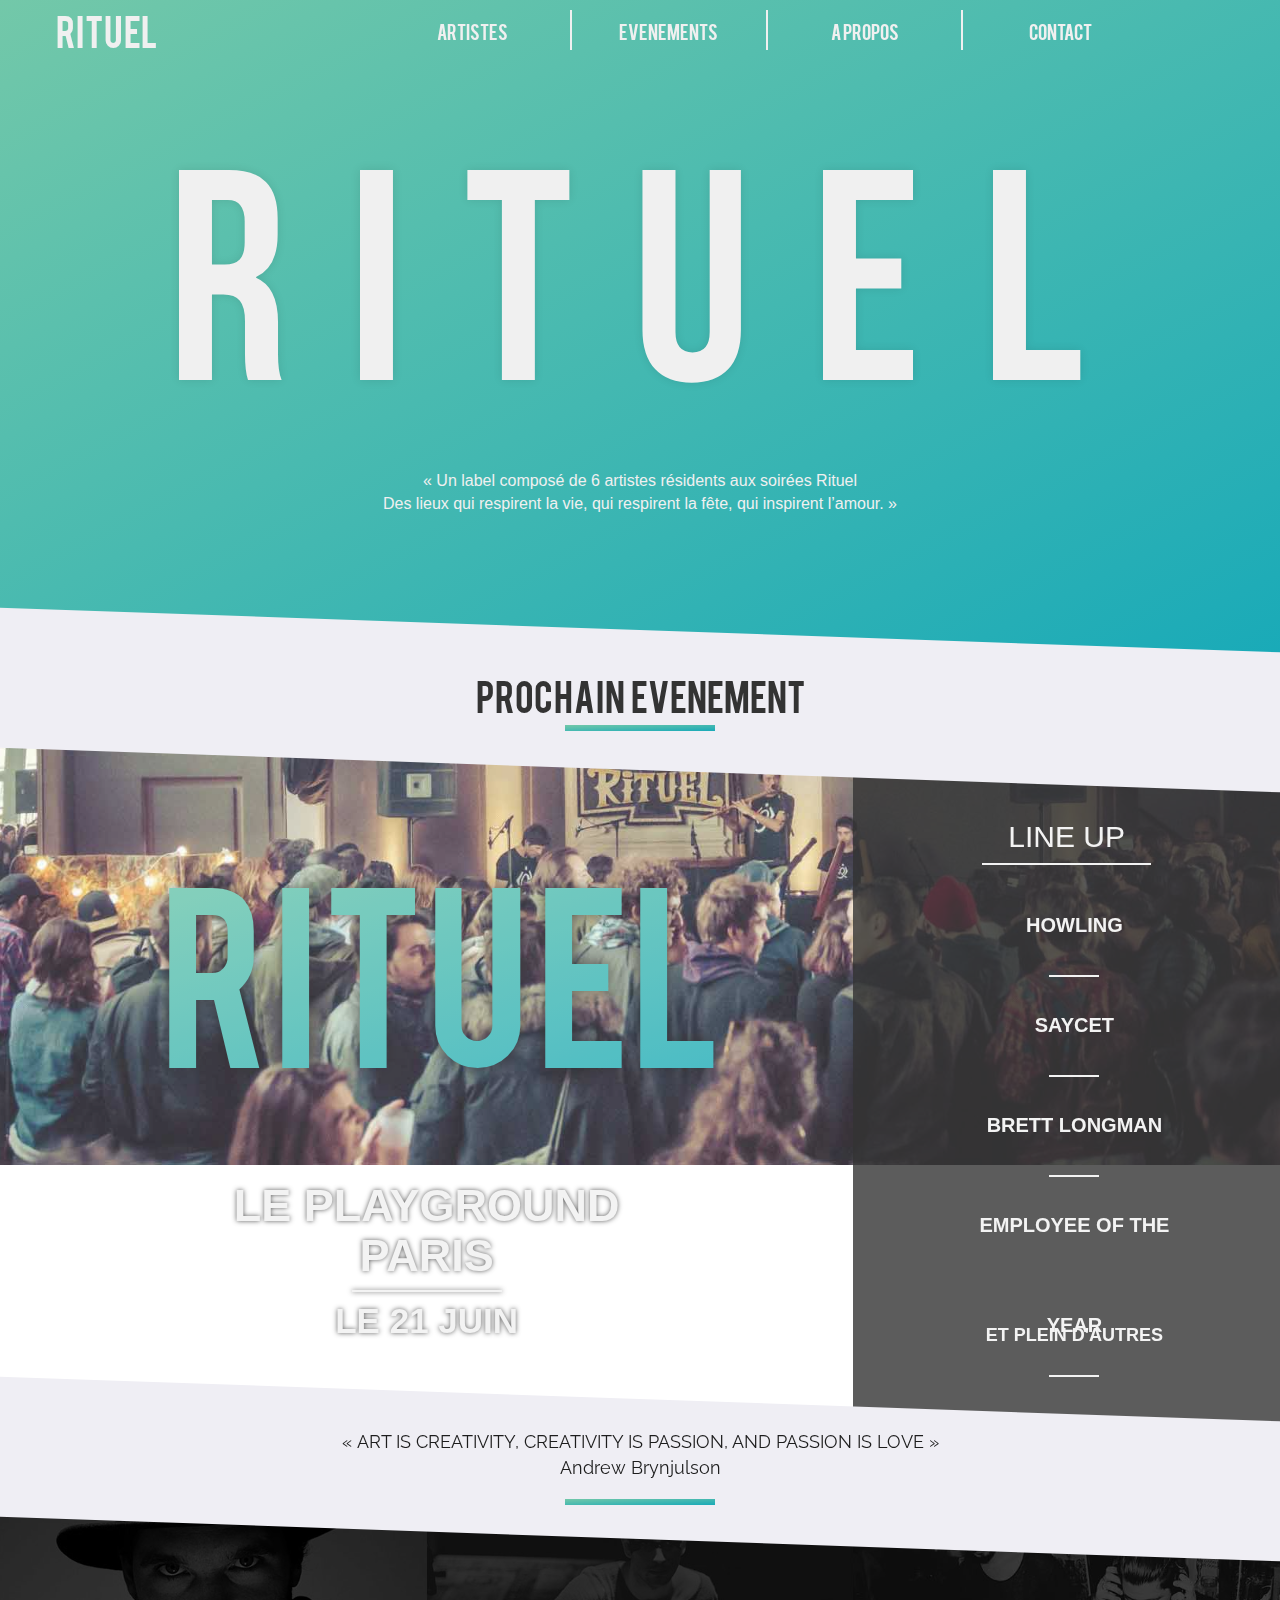
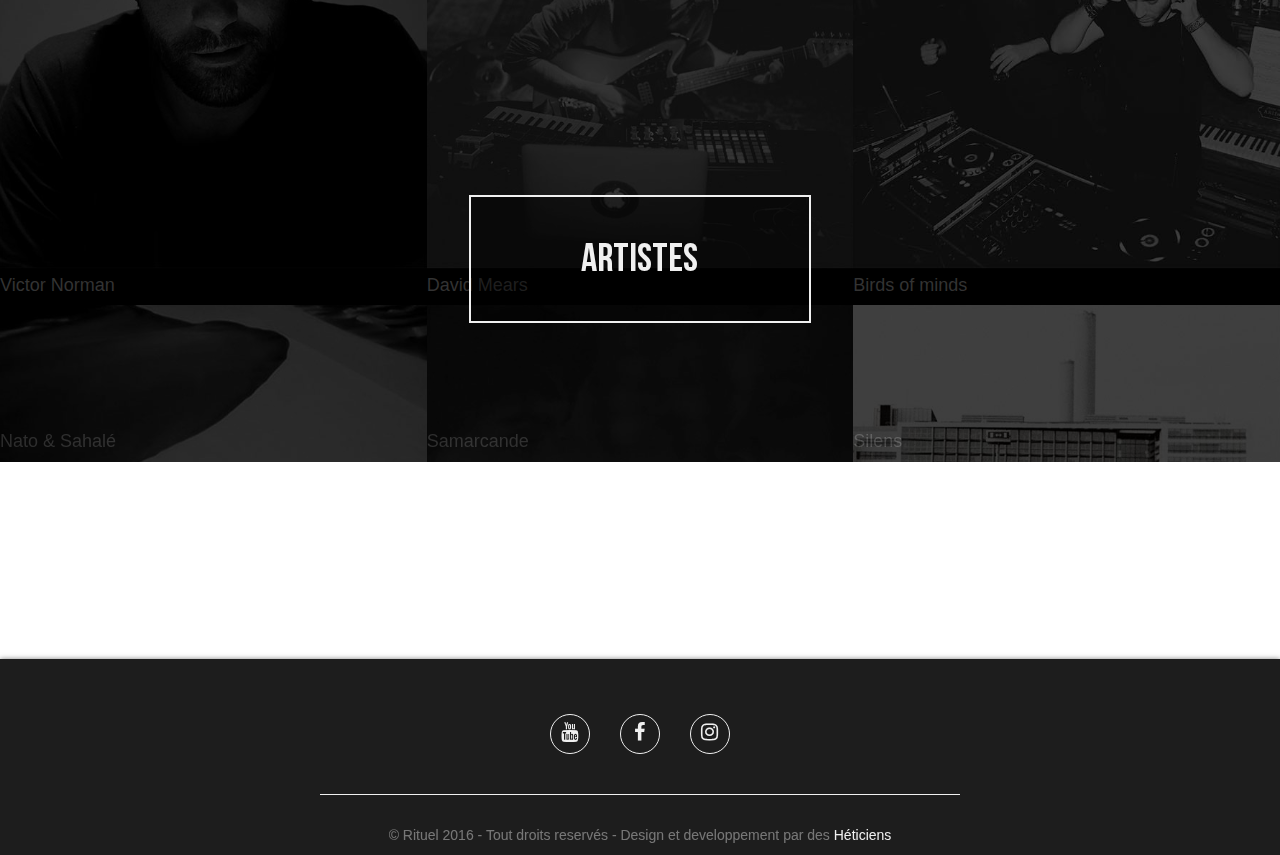
<file: index.html>
<!DOCTYPE html>
<html lang="fr">

  <head>
    <meta charset="utf-8">
    <meta http-equiv="X-UA-Compatible" content="IE=edge">
    <meta name="viewport" content="width=device-width, initial-scale=1">
    <title>Rituel | Home</title>
    <meta name="description" content="site du label Rituel" />
    <meta name="keywords" content="label,musique,zazie,rituel,evenement,paris,soiree,beyondthedoors" />
    <meta name="author" content="HETIC" />
    <link href='https://fonts.googleapis.com/css?family=Raleway' rel='stylesheet' type='text/css'>
    <link rel="icon" type="image/png" href="favicon-96x96.png" />
    <link rel="stylesheet" href="styles/bootstrap.min.css">
    <link rel="stylesheet" href="styles/hamburgler.css">
    <link rel="stylesheet" href="https://maxcdn.bootstrapcdn.com/font-awesome/4.6.0/css/font-awesome.min.css">
    <link rel="stylesheet" href="styles/style.css" />
  </head>
  <body>
    <div class="loadAnimation"></div>
    <div class="container-fluid">
      <div class="row topBar">
        <header id="header">
          <div class=" col-xs-11 col-xs-push-1 col-sm-push-0 col-sm-2 col-md-2">
            <a href="index.html" title="vers l'accueil"><h1>Rituel</h1></a>
          </div>
          <div class="hidden-xs col-sm-10 col-md-8 col-md-push-1">
            <nav id="menu">
              <ul>
                <li><a href="artistes.html" title="page artistes"><div class="underline"></div>artistes</a></li><!--
--><li><a href="evenements.html" title="page evenements"><div class="underline"></div>evenements</a></li><!--
--><li><a href="about.html" title="page a propos"><div class="underline"></div>a propos</a></li><!--
--><li><a href="contact.php" title="page contact"><div class="underline"></div>contact</a></li>
              </ul>
            </nav>
          </div>
          <div class="visible-xs">
            <a href="javascript:void(0)" class="icon">
              <div class="hamburger">
                <div class="menui top-menu"></div>
                <div class="menui mid-menu"></div>
                <div class="menui bottom-menu"></div>
              </div>
            </a>
          </div>
        </header>
        <header id="headerMobile">
          <div class="col-sm-12 visible-xs visible-sm">
            <nav id="menu">
              <ul>
                <li><a href="artistes.html" title="page artistes">artistes</a></li>
                <!--
-->
                <li><a href="evenements.html" title="page evenements">evenements</a></li>
                <!--
-->
                <li><a href="about.html" title="page a propose">a propos</a></li>
                <!--
-->
                <li><a href="contact.php" title="page contact">contact</a></li>
              </ul>
            </nav>
          </div>
        </header>
      </div>
      <div class="row">
        <section id="entete">
          <div class=" col-sm-12 col-md-10 col-md-push-1">
            <h2>rituel</h2>
          </div>
          <div class=" col-sm-12 col-md-6 col-md-push-3">
            <p>
              « Un label composé de 6 artistes résidents aux soirées Rituel
              <br/> Des lieux qui respirent la vie, qui respirent la fête, qui inspirent l’amour. »
            </p>
          </div>
        </section>
      </div>
      <div class="row">
        <section id="nextEvent" data-parallax="scroll" data-image-src="images/nextEvent.jpg" data-natural-width="2048" data-natural-height="1079" data-speed="0.5" data-ios-fix="true" data-android-fix="true">
          <div class="nextEventBackground"></div>
          <div class="col-md-12 title transition">
            <h1>prochain&nbsp; evenement</h2>
            <div class="barre"></div>
          </div>
          <div class="col-sm-12 col-md-8 describe">
            <div class="col-sm-12 col-md-10 col-md-push-1">
              <h3>rituel</h3>
              <h3>rituel</h3>
            </div>
            <div class="col-sm-12 col-md-8 col-md-push-2">
              <h4 class="NextEventLieu">Au Pavillon des étangs</h4>
              <div class="barre"></div>
              <h5 class="NextEventDate">Le 19 Juin</h5>
            </div>
          </div>
          <div class="col-md-4 lineUp">
            <div class="col-md-6 col-md-push-3">
              <h3>line up</h3>
            </div>
            <div class="col-md-8 col-md-push-2">
              <ul>
                <li class="artiste_1">howling</li>
                <li class="artiste_2">saycet</li>
                <li class="artiste_3">brettlongmann</li>
                <li class="artiste_4">employee of the year</li>
              </ul>
              <p>et plein d'autres</p>
            </div>
          </div>
        </section>
      </div>
      <div class="row">
        <section id="artisteHome">
          <div class="col-md-12 transition title">
            <p>
              « ART IS CREATIVITY, CREATIVITY IS PASSION, AND PASSION IS LOVE »
              <br/> Andrew Brynjulson
            </p>
            <div class="barre"></div>
          </div>
          <div class="col-md-4 col-md-offset-4">
            <a href="artistes.html" alt="Vers la page artiste" id="artisteButton"><h3>artistes</h3></a>
          </div>
          <div class="col-md-12 .col-sm-12 artistesImg">
            <div class="col-md-4">
              <img src="images/artistes/victornorman.jpg" alt=" photo de Victor Norman"/>
              <h4>Victor Norman</h4>
            </div>
            <div class="col-md-4">
              <img src="images/artistes/davidmears.jpg" alt=" photo de David Mears"/>
              <h4>David Mears</h4>
            </div>
            <div class="col-md-4">
              <img src="images/artistes/minds.jpg" alt=" photo de Birds of minds"/>
              <h4>Birds of minds</h4>
            </div>
            <div class="col-md-4 secondeRow">
              <img src="images/artistes/salahe.jpg" alt=" photo de Nato & Sahalé"/>
              <h4>Nato & Sahalé</h4>
            </div>
            <div class="col-md-4 secondeRow">
              <img src="images/artistes/samarcande.jpg" alt=" photo de Samarcande"/>
              <h4>Samarcande</h4>
            </div>
            <div class="col-md-4 secondeRow">
              <img src="images/artistes/silens.jpg" alt=" photo de Silens"/>
              <h4>Silens</h4>
            </div>
          </div>
          <!--<div class="col-md-12 artisteBackground backgroundActive"></div>-->
        </section>
      </div>
      <div class="row">
        <footer id="footer">
          <div class="col-md-4 col-md-offset-4">
            <ul>
              <li><a href="https://www.youtube.com/watch?v=n0GGP_lV1jE" target="_blank" title="lien youtube"><i class="fa fa-youtube"></i></a></li><!--
--><li><a href="https://www.facebook.com/btd.paris/" target="_blank" title="lien facebook"><i class="fa fa-facebook"></i></a></li><!--
--><li><a href="https://www.instagram.com/explore/locations/1023309178/" target="_blank" title="lien instagram"><i class="fa fa-instagram"></i></a></li>
            </ul>
          </div>
          <div class="col-md-6 col-md-offset-3 condition-general">
            <p>© Rituel 2016 - Tout droits reservés - Design et developpement par des <a href="http://www.hetic.net" title="Lien Hetic" target="_blank"> Héticiens</a></p>
          </div>
        </footer>
      </div>
    </div>
    <!-- SCRIPTS -->
    <script src="scripts/jquery-1.12.1.min.js"></script>
    <script src="scripts/parallax.min.js"></script>
    <script src="scripts/bootstrap.min.js"></script>
    <script src="data/data.json"></script>
    <script src="scripts/main.js"></script>
  </body>

</html>
</file>
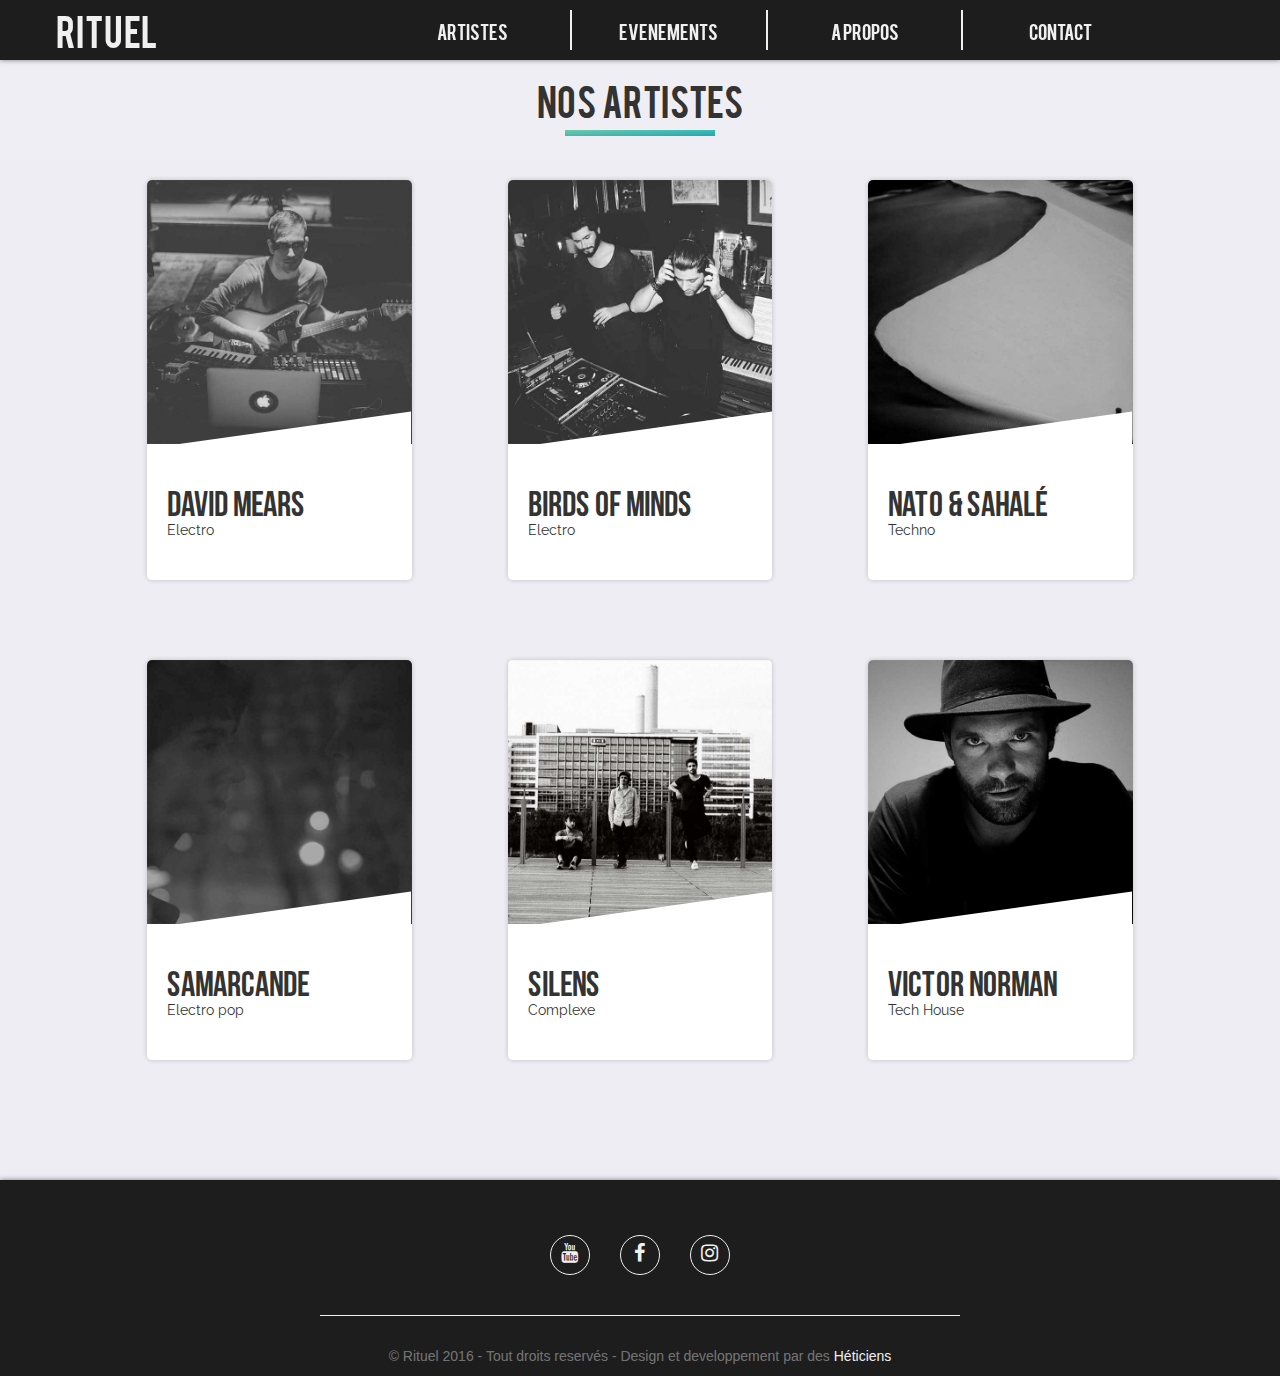
<file: artistes.html>
<!DOCTYPE html>
<html lang="fr">

  <head>
    <meta charset="utf-8">
    <meta http-equiv="X-UA-Compatible" content="IE=edge">
    <meta name="viewport" content="width=device-width, initial-scale=1">
    <title>Rituel | Artistes</title>
    <meta name="description" content="site du label Rituel" />
    <meta name="keywords" content="label,musique,zazie,rituel,evenement,paris,soiree,beyondthedoors" />
    <meta name="author" content="HETIC" />
    <link href='https://fonts.googleapis.com/css?family=Raleway' rel='stylesheet' type='text/css'>
    <link href="styles/jquery-ui.css" rel='stylesheet'>
    <link rel="stylesheet" href="styles/bootstrap.min.css">
    <link rel="stylesheet" href="styles/hamburgler.css">
    <link rel="stylesheet" href="https://maxcdn.bootstrapcdn.com/font-awesome/4.6.0/css/font-awesome.min.css">
    <link rel="icon" type="image/png" href="favicon.png" />
    <link rel="stylesheet" href="styles/style.css" />
    <script src="scripts/jquery-1.12.1.min.js"></script>
  </head>
  <body id="bodyArtistes">
    <div class="loadAnimation"></div>
    <div class="container-fluid">
      <div class="row topBar">
        <header id="header">
          <div class=" col-xs-11 col-xs-push-1 col-sm-push-0 col-xs-12 col-sm-2 col-md-2">
            <a href="index.html"><h1>Rituel</h1></a>
          </div>
          <div class="hidden-xs col-sm-10 col-md-8 col-md-push-1">
            <nav id="menu">
              <ul>
                <li><a href="artistes.html" title="page artistes"><div class="underline"></div>artistes</a></li><!--
--><li><a href="evenements.html" title="page evenements"><div class="underline"></div>evenements</a></li><!--
--><li><a href="about.html" title="page a propose"><div class="underline"></div>a propos</a></li><!--
--><li><a href="contact.php" title="page contact"><div class="underline"></div>contact</a></li>
              </ul>
            </nav>
          </div>
          <div class="visible-xs">
            <a href="javascript:void(0)" class="icon">
              <div class="hamburger">
                <div class="menui top-menu"></div>
                <div class="menui mid-menu"></div>
                <div class="menui bottom-menu"></div>
              </div>
            </a>
          </div>
        </header>
        <header id="headerMobile">
          <div class="col-sm-12 visible-xs visible-sm">
            <nav id="menu">
              <ul>
                <li><a href="artistes.html" title="page artistes">artistes</a></li>
                <!--
-->
                <li><a href="evenements.html" title="page evenements">evenements</a></li>
                <!--
-->
                <li><a href="about.html" title="page a propose">a propos</a></li>
                <!--
-->
                <li><a href="contact.php" title="page contact">contact</a></li>
              </ul>
            </nav>
          </div>
        </header>
      </div>
      <div class="row">
        <section id="artistes">
          <div class="col-md-12 title">
            <h1>Nos &nbsp;artistes</h1>
            <div class="barre"></div>
          </div>
          <div class="col-sm-6 col-md-4 no-gutter">
            <div class="col-md-8 col-md-offset-4 artisteContainer col1" data-target="1" data-scroll="#More1" data-iframe="262657156">
              <div class="artistesImgContainer">
                <img src="images/artistes/davidmears.jpg" alt=" photo de David Mears"/>
              </div>
              <div class="artistesTransition"></div>
              <div class="artisteDescribe">
                <h3>David Mears</h3>
                <p>Electro</p>
                <p class="pDescribe">
                  David Mears, est un jeune artiste de 24 ans, qui convoque spiritualité et évasion par le biais d’une musique électronique deep et minimale. Notamment en ayant une attraction irrésistible des rythmes de musique africaines et d’Amérique latine. 
                </p>
                <a href="https://www.facebook.com/davidmearsofficial/?fref=ts" class="lienFacebook"></a>
                <a href="https://soundcloud.com/david_mears" class="lienSoundcloud"></a>
              </div>
            </div>
          </div>
          <div class="col-sm-6 col-md-4 no-gutter">
            <div class="col-md-8 col-md-offset-2 artisteContainer col2" data-target="2" data-scroll="#More1" data-iframe="265050627">
              <div class="artistesImgContainer">
                <img src="images/artistes/minds.jpg" alt=" photo de Birds of minds"/>
              </div>
              <div class="artistesTransition"></div>
              <div class="artisteDescribe">
                <h3>Birds of minds</h3>
                <p>Electro</p>
                <p class="pDescribe">
                  Birds of Mind est une collaboration entre deux parisiens Alex Hein & Adrian Carreno, tout deux passionnés de musique. Ensemble, la musique électronique qu’ils composent est alimenté par l'exploration de sons organiques et des chants anciens.
                </p>
                <a href="https://www.facebook.com/Birds-of-Mind-948101041904414/?fref=ts" class="lienFacebook"></a>
                <a href="https://soundcloud.com/birds-of-mind" class="lienSoundcloud"></a>
              </div>
            </div>
          </div>
          <div class="col-sm-6 col-md-4 no-gutter">
            <div class="col-md-8 artisteContainer col3" data-target="3" data-scroll="#More1" data-iframe="267176599">
              <div class="artistesImgContainer">
                <img src="images/artistes/salahe.jpg" alt=" photo de Nato & Sahalé"/>
              </div>
              <div class="artistesTransition"></div>
              <div class="artisteDescribe">
                <h3>Nato & Sahalé</h3>
                <p>Techno</p>
                <p class="pDescribe">
                  Nato & Sahale nous transportent dans leur univers musicale grâce l’utilisation des voix ethniques, percussions et de merveilleuse mélodies. Inspiré par leurs voyages, fermez les yeux et laissez-vous guider par les rythmes tribaux qui vous feront voyager à travers le monde. 
                </p>
                <a href="#" class="lienFacebook"></a>
                <a href="https://soundcloud.com/na-t0" class="lienSoundcloud"></a>
              </div>
            </div>
          </div>
          <div class="col-md-12 artisteMore More1" id="More1">
            <div class="row">
              <div class="col-md-4">
                <div class="col-md-8 col-md-offset-4">
                  <i class="fa fa-caret-down" aria-hidden="true"></i>
                </div>
              </div>
            </div>
            <div class="row">
              <div class="col-md-3 col-md-offset-2">
                <img class="moreImg" src="images/artistes/minds.jpg" alt="artiste image"/>
              </div>
              <div class="artisteClose">+</div>
              <div class="col-md-5">
                <h2 class="col-md-6 moreName">Birds of minds</h2>
                <div class="col-md-6 moreLink">
                  <a href="#" title="Booking">Booking</a>
                  <a href="#" title="Booking" class="lienF" target="_blank">
                    <i class="fa fa-facebook"></i>
                  </a>
                  <a href="#" title="Booking" class="lienS" target="_blank">
                    <i class="fa fa-soundcloud"></i>
                  </a>
                </div>
                <p class="col-md-12" >
                  Techno
                </p>
                <p class="moreDescribe">
                </p>
                <div class="col-md-12">
                  <iframe id="soundcloud_widget"
                          src="http://w.soundcloud.com/player/?url=https://w.soundcloud.com/tracks/228230401&show_artwork=false&liking=false&sharing=false&auto_play=false&color=1d1d1d"
                          width="100%"
                          height="110"
                          frameborder="no">
                  </iframe>
                </div>
              </div>
            </div>
          </div>
          <div class="col-sm-6 col-md-4 no-gutter marginTop">
            <div class="col-md-8 col-md-offset-4 artisteContainer col4" data-target="4" data-scroll="#More2" data-iframe="266508935">
              <div class="artistesImgContainer">
                <img src="images/artistes/samarcande.jpg" alt=" photo de Samarcande"/>
              </div>
              <div class="artistesTransition"></div>
              <div class="artisteDescribe">
                <h3>Samarcande</h3>
                <p>Electro pop</p>
                <p class="pDescribe">
                  Samarcande est un groupe d’Electro-pop, formait en 2015 à Paris par Adam Bessa et Claire Fontecave. Passionné, Samarcande entrelace musique et visuel. Il en résulte une musique parlant d’amour et de la vie à travers les histoires des personnages.
                </p>
                <a href="https://www.facebook.com/samarcandeofficial/?fref=ts" class="lienFacebook"></a>
                <a href="https://soundcloud.com/samarcandeofficial" class="lienSoundcloud"></a>
              </div>
            </div>
          </div>
          <div class="col-sm-6 col-md-4 no-gutter marginTop">
            <div class="col-md-8 col-md-offset-2 artisteContainer col5" data-target="5" data-scroll="#More2" data-iframe="260834586">
              <div class="artistesImgContainer">
                <img src="images/artistes/silens.jpg" alt=" photo de Silens"/>
              </div>
              <div class="artistesTransition"></div>
              <div class="artisteDescribe">
                <h3>Silens</h3>
                <p>Complexe</p>
                <p class="pDescribe">
                  Silens est un groupe de musique électronique et organique composé de Sarkis, Max'Him, Laise. Leur musique est un fabuleux et ensorcelant mélange de groove, de funk, de blues le tout saupoudrer d’une boîte à rythme permettant de lier leur divers inspiration musicale. 
                </p>
                <a href="https://www.facebook.com/silensmusic/?fref=ts" class="lienFacebook"></a>
                <a href="https://soundcloud.com/silenscrew" class="lienSoundcloud"></a>
              </div>
            </div>
          </div>
          <div class="col-sm-6 col-md-4 no-gutter marginTop">
            <div class="col-md-8 artisteContainer col6" data-target="6" data-scroll="#More2" data-iframe="252572169">
              <div class="artistesImgContainer">
                <img src="images/artistes/victornorman.jpg" alt=" photo de Victor Norman"/>
              </div>
              <div class="artistesTransition"></div>
              <div class="artisteDescribe">
                <h3>Victor Norman</h3>
                <p>Tech House</p>
                <p class="pDescribe">
                  Victor Norman est un Dj et producteur de musique. Touche à tout et ne possèdant pas de genres spécifiques mais attache toujours une grande importance à l’émotion et à une musique psychédélique. Lorem ipsum dolor sit amet, consectetur adipisicing elit.
                </p>
                <a href="https://www.facebook.com/djvicnorman/?fref=ts&__mref=message_bubble" class="lienFacebook"></a>
                <a href="https://soundcloud.com/vicnorman" class="lienSoundcloud"></a>
              </div>
            </div>
          </div>
          <div class="col-md-12 artisteMore More2" id="More2">
            <div class="row">
              <div class="col-md-4">
                <div class="col-md-8 col-md-offset-4">
                  <i class="fa fa-caret-down" aria-hidden="true"></i>
                </div>
              </div>
            </div>
            <div class="row">
              <div class="col-md-3 col-md-offset-2">
                <img class="moreImg" src="images/artistes/minds.jpg" alt="artiste image"/>
              </div>
              <div class="artisteClose">+</div>
              <div class="col-md-5">
                <h2 class="col-md-6 moreName">Birds of minds</h2>
                <div class="col-md-6">
                  <a href="#" title="Booking">Booking</a>
                  <a href="#" title="Booking" class="lienF" target="_blank">
                    <i class="fa fa-facebook"></i>
                  </a>
                  <a href="#" title="Booking" class="lienS" target="_blank"> 
                    <i class="fa fa-soundcloud"></i>
                  </a>
                </div>
                <p class="col-md-12" >
                  Techno
                </p>
                <p class="moreDescribe">
                </p>
                <div class="col-md-12">
                  <iframe id="soundcloud_widget_2"
                          src="http://w.soundcloud.com/player/?url=https://w.soundcloud.com/tracks/228230401&show_artwork=false&liking=false&sharing=false&auto_play=false&color=1d1d1d"
                          width="100%"
                          height="110"
                          frameborder="no">
                  </iframe>
                </div>
              </div>
            </div>
          </div>
        </section>
      </div>
      <div class="row">
        <footer id="footer">
          <div class="col-md-4 col-md-offset-4 artisteContainer">
            <ul>
              <li><a href="https://www.youtube.com/watch?v=n0GGP_lV1jE" target="_blank" title="lien youtube"><i class="fa fa-youtube"></i></a></li><!--
--><li><a href="https://www.facebook.com/btd.paris/" target="_blank" title="lien facebook"><i class="fa fa-facebook"></i></a></li><!--
--><li><a href="https://www.instagram.com/explore/locations/1023309178/" target="_blank" title="lien instagram"><i class="fa fa-instagram"></i></a></li>
            </ul>
          </div>
          <div class="col-md-6 col-md-offset-3 condition-general">
            <p>© Rituel 2016 - Tout droits reservés - Design et developpement par des <a href="http://www.hetic.net" title="Lien Hetic" target="_blank"> Héticiens</a></p>
          </div>
        </footer>
      </div>
    </div>
    <!-- SCRIPTS -->
    <script src="scripts/jquery-ui.js"></script>
    <script src="scripts/bootstrap.min.js"></script>
    <script src="scripts/parallax.min.js"></script>
    <script src="data/data.json"></script>
    <script src="scripts/main.js"></script>
  </body>

</html>
</file>
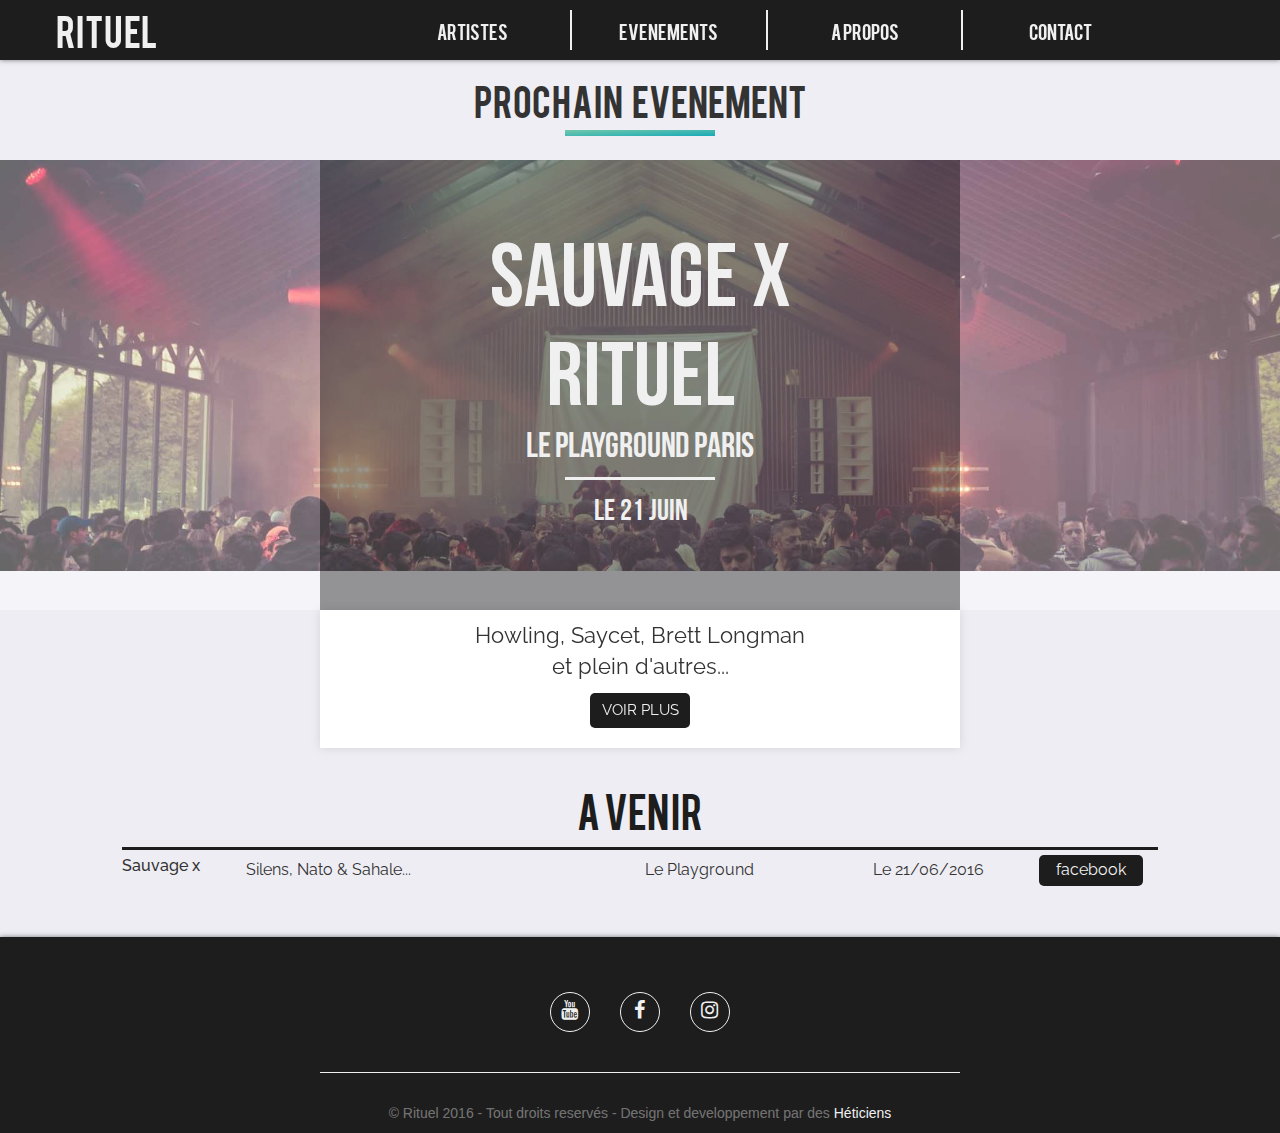
<file: evenements.html>
<!DOCTYPE html>
<html lang="fr">
  <head>
    <meta charset="utf-8">
    <meta http-equiv="X-UA-Compatible" content="IE=edge">
    <meta name="viewport" content="width=device-width, initial-scale=1">
    <title>Rituel | Evenements</title>
    <meta name="description" content="site du label Rituel" />
    <meta name="keywords" content="label,musique,zazie,rituel,evenement,paris,soiree,beyondthedoors" />
    <meta name="author" content="HETIC" />
    <link href='https://fonts.googleapis.com/css?family=Raleway' rel='stylesheet' type='text/css'>
    <link href="styles/jquery-ui.css" rel='stylesheet'>
    <link rel="stylesheet" href="styles/bootstrap.min.css">
    <link rel="stylesheet" href="styles/hamburgler.css">
    <link rel="stylesheet" href="https://maxcdn.bootstrapcdn.com/font-awesome/4.6.0/css/font-awesome.min.css">
    <link rel="icon" type="image/png" href="favicon.png" />
    <link rel="stylesheet" href="styles/style.css" />
  </head>
  <body id="bodyEvenements">
    <div class="loadAnimation"></div>
    <div class="container-fluid">
      <div class="row topBar">
        <header id="header">
          <div class=" col-xs-11 col-xs-push-1 col-sm-push-0 col-sm-2 col-md-2">
            <a href="index.html" title="vers l'accueil"><h1>Rituel</h1></a>
          </div>
          <div class="hidden-xs col-sm-10 col-md-8 col-md-push-1">
            <nav id="menu">
              <ul>
                <li><a href="artistes.html" title="page artistes"><div class="underline"></div>artistes</a></li><!--
--><li><a href="evenements.html" title="page evenements"><div class="underline"></div>evenements</a></li><!--
--><li><a href="about.html" title="page a propose"><div class="underline"></div>a propos</a></li><!--
--><li><a href="contact.php" title="page contact"><div class="underline"></div>contact</a></li>
              </ul>
            </nav>
          </div>
          <div class="visible-xs">
            <a href="javascript:void(0)" class="icon">
              <div class="hamburger">
                <div class="menui top-menu"></div>
                <div class="menui mid-menu"></div>
                <div class="menui bottom-menu"></div>
              </div>
            </a>
          </div>
        </header>
        <header id="headerMobile">
          <div class="col-sm-12 visible-xs visible-sm">
            <nav id="menu">
              <ul>
                <li><a href="artistes.html" title="page artistes">artistes</a></li>
                <!--
-->
                <li><a href="evenements.html" title="page evenements">evenements</a></li>
                <!--
-->
                <li><a href="about.html" title="page a propose">a propos</a></li>
                <!--
-->
                <li><a href="contact.php" title="page contact">contact</a></li>
              </ul>
            </nav>
          </div>
        </header>
      </div>
      <div class="row">
        <div class="col-md-12 title">
          <h1>Prochain &nbsp; evenement</h1>
          <div class="barre"></div>
        </div>
        <section class="FirstEvent">
          <div id="EventImg">
            <img src="images/firstEvent.jpg" alt="image evenement"/>
          </div>
          <div id="backgroundEvent"></div>
          <div class="col-md-6 col-md-offset-3 firstDescribe">
            <h2 class="NextEventName">rituel<br/> symphonia</h2>
            <h3 class="NextEventLieu">Au pavillon des étangs</h3>
            <div class="barre"></div>
            <p class="NextEventDate">Le 29 mai</p>
          </div>
        </section>
        <div class="col-md-6 col-md-offset-3 firstDescribeNext">
          <p><span class="artiste_1"></span>, <span class="artiste_2"></span>, <span class="artiste_3"></span><br/> et plein d'autres...</p>
          <p class="firstDescribeNextDescribe">Lorem ipsum dolor sit amet, consectetur adipisicing elit. Voluptatum quia, ipsum recusandae voluptatibus fugit, eaque temporibus sequi dignissimos, totam veritatis maiores. Ratione consequuntur ipsum iure at officiis quaerat, ab cupiditate.</p>
          <a href="https://www.facebook.com/events/532817760230442/" title="event Facebook" id="event_more">voir plus</a>
        </div>
      </div>
      <div class="row">
        <section id="aVenir">
          <div class="col-md-10 col-md-offset-1">
            <h2>a venir</h2>
            <ul>
            <!-- JS INTEGRATION -->
            </ul>
          </div>
        </section>
      </div>
      <div class="row">
        <div class="col-md-12">
          
        </div>
      </div>
      <div class="row">
        <footer id="footer">
          <div class="col-md-4 col-md-offset-4">
            <ul>
              <li><a href="https://www.youtube.com/watch?v=n0GGP_lV1jE" target="_blank" title="lien youtube"><i class="fa fa-youtube"></i></a></li><!--
--><li><a href="https://www.facebook.com/btd.paris/" target="_blank" title="lien facebook"><i class="fa fa-facebook"></i></a></li><!--
--><li><a href="https://www.instagram.com/explore/locations/1023309178/" target="_blank" title="lien instagram"><i class="fa fa-instagram"></i></a></li>
            </ul>
          </div>
          <div class="col-md-6 col-md-offset-3 condition-general">
            <p>© Rituel 2016 - Tout droits reservés - Design et developpement par des <a href="http://www.hetic.net" title="Lien Hetic" target="_blank"> Héticiens</a></p>
          </div>
        </footer>
      </div>
    </div>
    <!-- SCRIPTS -->
    <script src="scripts/jquery-1.12.1.min.js"></script>
    <script src="scripts/jquery-ui.js"></script>
    <script src="scripts/bootstrap.min.js"></script>
    <script src="scripts/parallax.min.js"></script>
    <script src="data/data.json"></script>
    <script src="scripts/main.js"></script>
  </body>

</html>
</file>
<file: styles/style.css>
/* This stylesheet generated by Transfonter (http://transfonter.org) on May 18, 2016 2:50 PM */


/***********************************************************************************************


GÉNÉRAL

***********************************************************************************************/

@font-face {
  font-family: 'Bebas';
  src: url('Bebas.eot');
  src: url('Bebas.eot?#iefix') format('embedded-opentype'), url('Bebas.woff2') format('woff2'), url('Bebas.woff') format('woff'), url('Bebas.ttf') format('truetype');
  font-weight: normal;
  font-style: normal;
}

@font-face {
  font-family: 'Bebas Neue';
  src: url('BebasNeue.eot');
  src: url('BebasNeue.eot?#iefix') format('embedded-opentype'), url('BebasNeue.woff2') format('woff2'), url('BebasNeue.woff') format('woff'), url('BebasNeue.ttf') format('truetype');
  font-weight: normal;
  font-style: normal;
}

::-webkit-scrollbar {
  width: 3px;
  height: 3px;
}

::-webkit-scrollbar-button {
  width: 0px;
  height: 0px;
}

::-webkit-scrollbar-thumb {
  background: #e1e1e1;
  border: 0px none #ffffff;
}

::-webkit-scrollbar-thumb:hover {
  background: #ffffff;
}

::-webkit-scrollbar-thumb:active {
  background: #000000;
}

::-webkit-scrollbar-track {
  background: #666666;
  border: 0px none #ffffff;
}

::-webkit-scrollbar-track:hover {
  background: #666666;
}

::-webkit-scrollbar-track:active {
  background: #333333;
}

::-webkit-scrollbar-corner {
  background: transparent;
}

html {
  height: 100%;
}

body {
  overflow-x: hidden;
  -ms-user-select: none;
  -webkit-user-select: none;
  user-select: none;
  cursor: default;
}


/* HEADER HAMBURGER*/

#headerMobile .col-sm-12 {
  padding: 0;
}

#headerMobile #menu ul {
  width: 100%;
  background: #1D1D1D;
  padding: 0;
  list-style: none;
  margin: 0;
  padding: 10px 0;
}

#headerMobile #menu ul li {
  width: 100%;
  height: 100px;
  line-height: 100px;
  text-align: center;
  font-family: 'bebas', sans-serif;
  font-size: 30px;
}

#headerMobile #menu ul li a {
  width: 50%;
  height: 100%;
  display: block;
  margin: auto;
}

#headerMobile #menu ul li a:hover {
  background: rgba(255, 255, 255, 0.05);
}

.icon {
  margin-top: 5px;
  margin-left: 5px;
  position: absolute;
}


/* HEADER */

.topBar {
  position: fixed;
  width: 100%;
  z-index: 2000;
}

header {
  width: 100%;
  height: 60px;
  color: #F0F0F0;
  position: relative;
  z-index: 2000;
  transition: all 0.3s linear;
}

.backgroundDark {
  background: #1D1D1D;
  box-shadow: 0 0 5px rgba(0, 0, 0, 0.5);
}

a {
  color: #F0F0F0;
  text-decoration: none;
}

a:hover {
  color: #F0F0F0;
  text-decoration: none;
}

#header h1 {
  text-transform: uppercase;
  text-align: center;
  width: 100%;
  height: 60px;
  line-height: 60px;
  margin: 0;
  font-family: 'Bebas', sans-serif;
}

#header #menu {
  width: 100%;
  height: 60px;
}

#header #menu li {
  display: inline-block;
  width: 25%;
  height: 40px;
  line-height: 40px;
  margin: 10px 0;
  border-left: 0.5px solid #F0F0F0;
  border-right: 0.5px solid #F0F0F0;
  text-transform: uppercase;
  text-align: center;
  font-family: 'Bebas';
  font-size: 18px;
}

#header #menu li a div.underline {
  height: 1px;
  width: 0;
  margin: auto;
  transition: .3s;
  transform: translateY(36px);
}

#header #menu li:hover a div.underline {
  background: white;
  width: 70%;
  transition: .3s;
}

#header #menu li a {
  display: inline-block;
  width: 100%;
  margin: auto;
  height: 100%;
  transition: all 0.1s linear;
}

#header #menu li:first-child {
  border-left: none;
}

#header #menu li:last-child {
  border-right: none;
}

.loadAnimation {
  position: fixed;
  width: 100%;
  height: 2px;
  top: 0;
  left: 0;
  z-index: 1500;
  animation: load1 0.7s linear;
  left: 50%:
}

@keyframes load1 {
  0% {
    width: 0;
    background: rgba(255, 255, 255, 1);
  }
  75% {
    background: rgba(255, 255, 255, 0.75);
  }
  100% {
    width: 100%;
    background: rgba(255, 255, 255, 0);
  }
}


/*      FOOTER     */

#footer {
  width: 100%;
  background: #1D1D1D;
  box-shadow: 0 0 5px rgba(0, 0, 0, 0.5);
  z-index: 1000;
  position: relative;
  overflow: auto;
  margin-top: 20px;
}

#footer ul {
  margin: auto;
  width: 290px;
  margin-top: 40px;
}

#footer ul li {
  display: inline-block;
  width: 40px;
  height: 40px;
  line-height: 35px;
  color: #F0F0F0;
  font-size: 20px;
  text-align: center;
  border: 1px solid #F0F0F0;
  border-radius: 50%;
  margin: 15px;
}

#footer ul li:hover {
  background: #F0F0F0;
  color: #1D1D1D;
  transition: all 0.4s linear;
}

#footer ul li:hover a {
  color: #1D1D1D;
  transition: all 0.4s linear;
}

#footer ul li a {
  width: 100%;
  height: 100%;
  display: block;
  color: #F0F0F0;
}

#footer a:visited {
  width: 100%;
  height: 100%;
  display: block;
  color: #F0F0F0;
  text-decoration: none;
}

#footer .condition-general {
  text-align: center;
  margin-top: 25px;
  padding-top: 30px;
  border-top: 1px solid #F0F0F0;
  color: rgba(255, 255, 255, 0.4);
}


/*
/*  ////////////       ACCUEIL       //////////// */


/*


/* 1ERE SECTION */

#entete {
  background: linear-gradient(to top left, #19AAB8, #73C8A9);
  height: 660px;
  margin-top: 0px;
  width: 100%;
  z-index: 100;
  position: relative;
  z-index: 100;
  padding-top: 40px;
}

#entete h2 {
  width: 100%;
  height: 100px;
  line-height: 100px;
  font-size: 300px;
  font-family: 'Bebas Neue', sans-serif;
  color: #F0F0F0;
  text-transform: uppercase;
  text-indent: 0.1em;
  letter-spacing: 0.2em;
  text-align: center;
  margin: 200px 20px 130px 0;
  text-shadow: 0 0 10px rgba(0, 0, 0, 0.1);
  font-weight: 300;
  z-index: 100;
}

#entete p {
  color: #F0F0F0;
  text-align: center;
  font-size: 16px;
}

#nextEvent {
  height: 800px;
  width: 100%;
  margin-top: -30px;
  position: relative;
}

.cover {
  position: absolute;
  display: block;
  width: 100%;
  height: 100%;
  z-index: 1;
}

.cover img {
  height: 100%;
  transform: translate(-50%, -50%);
}

.nextEventBackground {
  background: rgba(255, 255, 255, 0.2);
  height: 800px;
  width: 100%;
  position: absolute;
  margin-top: 30px;
  z-index: 50;
}

.transition {
  background: #EFEFF2;
  height: 140px;
  transform: skewY(2deg);
  z-index: 1000;
}


/* 2EME SECTION */

#nextEvent .transition h1,
.transition .barre {
  transform: skewY(-2deg);
}

#nextEvent .transition h1 {
  margin-top: 35px;
}

#nextEvent .transition.title {
  height: 140px;
  margin-top: 0px;
}

#nextEvent .col-md-8 {
  z-index: 1;
}

#nextEvent .col-md-4 {
  background: rgba(0, 0, 0, 0.8);
  height: 669px;
  z-index: 1;
}

#nextEvent .describe .col-md-10 {
  position: relative;
}

#nextEvent .describe h3 {
  text-align: center;
  width: 100%;
  margin-top: 85px;
  margin: inherit auto;
  text-transform: uppercase;
  font-family: 'bebas';
  font-size: 200px;
  position: absolute;
}

#nextEvent .describe h3:last-child {
  background: linear-gradient(to top left, #19AAB8, #73C8A9);
  -webkit-background-clip: text;
  -webkit-text-fill-color: transparent;
}

#nextEvent .describe h3:first-child {
  position: absolute;
  text-shadow: 0 0 15px rgba(0, 0, 0, 0.7);
  color: transparent;
}

#nextEvent .describe .col-md-8:last-child {
  margin-top: 400px;
}

#nextEvent .describe h4,
#nextEvent .describe h5 {
  width: 100%;
  text-align: center;
  color: #F0F0F0;
  text-shadow: 0 0 5px rgba(0, 0, 0, 0.8);
  font-weight: bolder;
  text-transform: uppercase;
  font-size: 45px;
}

#nextEvent .describe h5 {
  font-size: 35px;
}

#nextEvent .describe .barre {
  background: #F0F0F0;
  width: 150px;
  height: 2px;
  box-shadow: 0 0 5px rgba(0, 0, 0, 0.8);
  margin: auto;
}

#nextEvent .lineUp h3 {
  width: 100%;
  text-align: center;
  margin-top: 50px;
  color: #F0F0F0;
  text-transform: uppercase;
  font-size: 30px;
  border-bottom: 2px solid #F0F0F0;
  padding-bottom: 10px;
}

#nextEvent .lineUp ul {
  max-width: 400px;
  margin: 0 auto;
  padding: 0;
}

#nextEvent .lineUp li {
  color: #F0F0F0;
  text-transform: uppercase;
  text-align: center;
  height: 100px;
  line-height: 100px;
  list-style: none;
  font-size: 20px;
  font-weight: bolder;
  display: block;
  width: 250px;
  margin: auto;
}

#nextEvent ul li:after {
  content: "";
  display: block;
  height: 2px;
  width: 50px;
  margin: 0 100px;
  background: #F0F0F0;
}

#nextEvent .lineUp p {
  line-height: 20px;
  padding-top: 50px;
  color: #F0F0F0;
  text-transform: uppercase;
  text-align: center;
  height: 100px;
  list-style: none;
  font-size: 18px;
  font-weight: bolder;
  display: block;
  width: 250px;
  margin: 0 auto;
}


/* 3EME SECTION */

#artisteHome {
  height: 800px;
  width: 100%;
  position: relative;
}

#artisteHome .transition.title {
  z-index: 1000;
  height: 140px;
  margin-top: -40px;
}

#artisteHome .transition p {
  font-family: 'Raleway', sans-serif;
  width: 100%;
  height: 60px;
  margin-top: 30px;
  text-align: center;
  font-size: 18px;
  color: #1D1D1D;
  transform: skewY(-2deg);
}

#artisteHome .artistesImg {
  width: 100%;
  padding: 0;
  position: absolute;
}

#artisteHome .artistesImg .col-md-4 {
  overflow: hidden;
  padding: 0;
  margin: 0;
  height: auto;
  background: #000;
}

.artistesImg .col-md-4 div {
  position: absolute;
}

.artistesImg .col-md-4 img {
  transform: scale(1.01);
  transition: all 0.3s linear;
  width: 100%;
  height: auto;
  padding: 0;
  -webkit-filter: opacity(25%);
  filter: opacity(25%);
}

.artistesImg .col-md-4.secondeRow h4 {
  margin-top: -300px;
}

.artistesImg .col-md-4.ImgActive img {
  transform: scale(1.2);
  -webkit-filter: none;
  filter: none;
}

.artisteBackground {
  transition: all 0.4s linear;
  width: 100%;
  height: 100%;
  position: absolute;
  z-index: 2000;
}

#artisteHome .col-md-4 {
  padding: 0;
}

#artisteHome #artisteButton {
  display: block;
  margin: auto;
  width: 80%;
}

#artisteHome h3 {
  position: absolute;
  z-index: 1000;
  width: 80%;
  margin: auto;
  margin-top: 60%;
  color: #F0F0F0;
  text-align: center;
  border: 2px solid #F0F0F0;
  padding: 40px 0;
  font-family: 'Bebas Neue', sans-serif;
  font-size: 40px;
  background: rgba(0, 0, 0, 0.4);
}


/*==================================================
=            Bootstrap 3 Media Queries             =
==================================================*/


/*==========  Non-Mobile First Method  ==========*/


/* Large Devices, Wide Screens */

@media only screen and (max-width: 1200px) {}


/* Medium Devices, Desktops */

@media only screen and (min-width: 770px) and (max-width: 1024px) {
  #entete {
    height: 500px;
  }
  #entete h2 {
    font-size: 150px;
    margin-top: 0;
    padding-top: 100px;
  }
  #entete p {
    font-size: 20px;
  }
  #entete p {
    margin-top: 50px;
  }
  #nextEvent {
    height: 800px;
  }
  .nextEventBackground {
    height: 850px;
  }
  #nextEvent .transition {
    margin-top: -50px;
  }
  #nextEvent .transition h2 {
    height: 100px;
    line-height: 120px;
    font-size: 45px;
  }
  #nextEvent .describe h3 {
    font-size: 150px;
  }
  #nextEvent .describe .col-md-8:last-child {
    margin-top: 300px;
  }
  #nextEvent .describe .col-md-8 h4 {
    font-size: 40px;
  }
  #nextEvent .lineUp {
    margin-top: 0px;
  }
  #nextEvent .lineUp h3 {
    padding-top: 15px;
  }
  #nextEvent .lineUp ul li {
    height: 70px;
    line-height: 70px;
  }
  #nextEvent .lineUp p {
    padding-top: 35px;
  }
  #artiste {
    margin-top: 100px;
  }
  #artiste .transition {
    margin-top: -130px;
    transform: translateY(-20px) skewY(2deg);
  }
  #artiste .transition p {
    padding-top: 10px;
    font-size: 18px;
  }
  #artisteHome h3 {
    margin-top: 200px;
  }
  #artisteHome {
    margin-bottom: -140px;
  }
}


/* Extra Small Devices, Phones */

@media only screen and (min-width:377px) and (max-width: 769px) {
  #entete {
    height: 400px;
  }
  #entete h2 {
    font-size: 75px;
    margin-top: 0;
    padding-top: 100px;
  }
  #entete p {
    margin-top: 30px;
  }
  #nextEvent {
    height: 1100px;
    margin-top: -50px;
    overflow: hidden;
  }
  .nextEventBackground {
    height: 1100px;
  }
  #nextEvent .transition {
    margin-top: -50px;
  }
  #nextEvent .transition h2 {
    height: 100px;
    line-height: 100px;
  }
  #nextEvent .describe h3 {
    font-size: 100px;
  }
  #nextEvent .describe .col-md-8:last-child {
    margin-top: 300px;
  }
  #nextEvent .describe .col-md-8 h4 {
    font-size: 30px;
  }
  #nextEvent .lineUp {
    margin-top: 450px;
    height: 600px;
  }
  #nextEvent .lineUp h3 {
    padding-top: 15px;
  }
  #nextEvent .lineUp ul li {
    height: 70px;
    line-height: 70px;
  }
  #nextEvent .lineUp p {
    padding-top: 35px;
  }
  #artisteHome {
    height: 600px;
    z-index: 5;
  }
  #divArtistButton{
    height: 500px;
  }
  #artisteButton h3 {
    margin-top: 200px;
  }
  #artisteHome img {
    margin-top: 80px;
  }
}


/* Custom, iPhone Retina */

@media only screen and (max-width: 376px) {
  #entete {
    height: 600px;
  }
  #entete h2{
    font-size: 100px;
  }
  #entete p{
    margin-top: -10px;
  }
  #nextEvent {
    margin-top: -50px;
    height: 830px;
  }
  #nextEvent .describe h3{
    font-size: 90px;
  }
  #nextEvent .describe .col-md-8:last-child{
    margin-top: 400px;
  }
  #nextEvent .lineUp {
    margin-top: 80px;
    padding-top: 5px;
    height: 700px;
  }
  #artisteHome {
    margin-top: 680px;
    height: 380px;
  }
  #artisteHome .transition p {
    margin-top: 20px;
    width: 100%;
  }
  #artisteHome .barre {
    margin-top: 30px;
  }
  .artistesImg {
    margin-top: 75px;
    height: 300px;
  }
  #artisteHome #artisteButton {
    margin-top: -80px;
  }
}


/***********************************************************************************************

ARTISTES

***********************************************************************************************/

.artisteTitle {
  position: absolute;
  top: 190px;
  left: 15px;
  color: #F0F0F0;
}

.artisteTitle h4 {
  font-family: 'Bebas', sans-serif;
  font-size: 30px;
  padding: 0;
  margin: 0
}

.artisteTitle h5 {
  font-family: 'Raleway', sans-serif;
  font-size: 18px;
  padding: 0;
  margin: 0;
}

.layerActiveArtiste .artisteDescribe {
  width: 100%;
  height: 250px;
  position: absolute;
  background: rgba(52, 52, 52, 1);
  bottom: 0;
  color: #F0F0F0;
}

.layerActiveArtiste .artisteDescribe p {
  width: 80%;
  margin: auto;
  margin-top: 20px;
  margin-bottom: 25px;
  font-family: 'Raleway', sans-serif;
}

#bodyArtistes {
  background: #eeedf3;
}

iframe {
  width: 90%;
  margin: 0 5% 5% 5%;
}

#bodyArtistes #header {
  background: #1D1D1D;
  box-shadow: 0 0 5px rgba(0, 0, 0, 0.5);
}

#artistes {
  margin-bottom: 60px;
  overflow: auto;
}

#artistes .col-md-4.no-gutter {
  height: 400px;
  margin: 20px 0 40px 0;
  transition: all 0.2s linear;
}

#artistes .col-md-4.marginTop {
  height: 400px;
  margin-top: 40px;
  margin-bottom: 40px;
  transition: all 0.2s linear;
}

#artistes .col-md-4 .artisteContainer {
  background: #FFF;
  height: 100%;
  box-shadow: 0 0 5px rgba(0, 0, 0, 0.2);
  position: relative;
  border-radius: 5px;
  overflow: hidden;
  cursor: pointer;
  transition: all 0.2s linear;
}

.artistesImgContainer {
  position: absolute;
  width: 100%;
  height: 75%;
  top: 0;
  left: 0;
}

.artistesImgContainer img {
  width: 100%;
  height: auto;
}

.artisteContainer:hover .artistesTransition {
  transform: skewY(8deg) scaleX(1.3);
}

.artistesTransition {
  background: #FFF;
  width: 100%;
  height: 75px;
  bottom: 75px;
  left: 0;
  position: absolute;
  transform: skewY(-8deg);
  transition: all 0.2s linear;
}

.artisteDescribe {
  background: #FFF;
  height: 25%;
  width: 100%;
  position: absolute;
  bottom: 0;
  left: 0;
  backface-visibility: 0;
  background: #FFF;
}

#artistes h3 {
  position: absolute;
  width: 100%;
  bottom: 45px;
  left: 20px;
  font-family: 'Bebas Neue', sans-serif;
  font-size: 35px;
  text-align: left;
  background: #fff;
}

.pDescribe {
  display: none;
}

#artistes .artisteDescribe p {
  position: absolute;
  bottom: 30px;
  left: 20px;
  font-family: 'Raleway', sans-serif;
}

.artisteMore {
  height: 400px;
  background: #1D1D1D;
  padding: 0;
}

.artisteClose{
    display: none;
  }

.artisteMore .fa-caret-down {
  color: #eeedf3;
  margin: 0 auto;
  width: 100%;
  height: 100px;
  text-align: center;
  line-height: 10px;
  font-size: 80px;
  z-index: 10000;
}

.artisteMore .col-md-4 {
  transition: all 0.5s linear;
  position: relative;
  height: 45px;
}

.artisteMore .col-md-4 .col-md-8 {
  transition: all 0.5s linear;
}

.artisteMore img {
  width: 90%;
}

.artisteMore .col-md-6 {
  height: 40px;
}

.artisteMore h2 {
  color: #F0F0F0;
  font-family: "Bebas Neue", sans-serif;
  margin: 0;
  padding: 0;
  font-size: 34px;
}

.artisteMore .row {
  margin: 0;
}

.artisteMore a {
  line-height: 34px;
  font-size: 22px;
  margin: auto 7px;
  background: #F0F0F0;
  color: #1D1D1D;
  width: 34px;
  height: 34px;
  display: inline-block;
  text-align: center;
  border-radius: 5px;
  transition: all 0.3s linear;
}

.artisteMore a:nth-child(1) {
  font-size: 14px;
  text-transform: uppercase;
  font-family: "raleway", sans-serif;
  width: 100px;
  background: transparent;
  border: 1px solid #F0F0F0;
  color: #F0F0F0;
  transition: all 0.3s linear;
}

.artisteMore a:hover {
  background: #1D1D1D;
  color: #F0F0F0;
}

.artisteMore a:nth-child(1):hover {
  background: #F0F0F0;
  color: #1D1D1D;
}

.artisteMore p.col-md-12 {
  text-align: left;
  padding: 0;
  margin: 0;
  font-size: 18px;
  margin-bottom: 30px;
}

.artisteMore p {
  color: #F0F0F0;
  font-family: "Raleway", sans-serif;
  font-size: 16px;
  text-align: justify;
}

.artisteMore p+p {
  margin-bottom: 30px;
}

.artisteMore iframe {
  margin: 0;
  width: 100%;
}

.artisteMore p + .col-md-12 {
  margin: 0;
  padding: 0;
}

.lienFacebook{
  display: none;
}



/***********************************************************************************************

                                        EVENEMENTS

***********************************************************************************************/

#bodyEvenements {
  background: #eeedf3;
}

#bodyEvenements header {
  background: #1D1D1D;
  box-shadow: 0 0 5px rgba(0, 0, 0, 0.5);
}

.title {
  height: 100px;
  background: #efeef4;
  margin-top: 60px;
}

.title h1 {
  line-height: 60px;
  height: 60px;
  margin: 0;
  margin-top: 10px;
  padding: 0;
  text-align: center;
  width: 100%;
  font-family: "Bebas", sans-serif;
}

.barre {
  width: 150px;
  height: 6px;
  background: linear-gradient(to top left, #19AAB8, #73C8A9);
  margin: auto;
  animation: growth 1s ease-in;
}

.FirstEvent {
  position: relative;
  margin-top: 160px;
  height: 450px;
  width: 100%;
  overflow: hidden;
}

#EventImg {
  width: 100%;
  height: 100%;
  position: absolute;
  margin-top: -100px;
}

#EventImg img {
  width: 100%;
}

#backgroundEvent {
  width: 100%;
  height: 700px;
  background: rgba(255, 255, 255, 0.4);
  position: absolute;
}

.firstDescribe {
  background: rgba(0, 0, 0, 0.4);
  height: 450px;
}

.firstDescribe h2 {
  color: #F0F0F0;
  font-family: "Bebas Neue", sans-serif;
  text-align: center;
  width: 50%;
  margin: auto;
  font-size: 90px;
  margin-top: 70px;
}

.firstDescribe h3 {
  color: #F0F0F0;
  font-family: "Bebas Neue", sans-serif;
  text-align: center;
  width: 100%;
  font-size: 35px;
  margin-top: 0px;
}

.firstDescribe .barre {
  width: 150px;
  height: 3px;
  background: #F0F0F0;
}

.firstDescribe p {
  color: #F0F0F0;
  font-family: "Bebas Neue", sans-serif;
  text-align: center;
  width: 100%;
  font-size: 30px;
  margin-top: 10px;
}

.firstDescribeNext {
  background: #fff;
  filter: drop-shadow( 0 0 5px rgba(0, 0, 0, 0.1));
  margin-bottom: 20px;
  padding-bottom: 20px;
}

.firstDescribeNext p {
  font-family: "raleway", sans-serif;
  width: 90%;
  margin: 10px auto;
  font-size: 22px;
  text-align: center;
}

.firstDescribeNext a {
  display: block;
  background: #1D1D1D;
  color: #F0F0F0;
  width: 100px;
  margin: auto;
  text-align: center;
  padding: 7px;
  font-size: 15px;
  font-family: "raleway", sans-serif;
  border-radius: 5px;
  text-transform: uppercase;
}

#aVenir {
  font-family: "Raleway", sans-serif;
  font-size: 16px;
}

#aVenir h2 {
  width: 100%;
  text-align: center;
  font-family: "Bebas";
  font-size: 40px;
  color: #1D1D1D;
  padding-bottom: 15px;
  border-bottom: 3px solid #1D1D1D;
  margin: 0 auto;
  margin-top: 20px;
  margin-bottom: 5px;
}

#aVenir li {
  list-style: none;
}

#aVenir li:after {
  content: "";
  display: block;
  height: 1px;
  width: 90%;
  margin: 5px auto;
  background: #1D1D1D;
}

#aVenir li:last-child:after {
  display: none;
}

#aVenir ul {
  padding: 0;
  margin: 0;
}

#aVenir h4 {
  font-family: "raleway", sans-serif;
  display: inline-block;
  width: 10%;
  height: 18px;
  overflow: hidden;
  font-size: 16px;
  margin: 0 1%;
  margin-left: 0;
}

#aVenir p {
  display: inline-block;
  margin: 0 1%;
}

#aVenir .lineUp {
  width: 36.5%;
  height: 20px;
}

#aVenir .lieu {
  width: 20%;
}

#aVenir .date {
  width: 15%;
}

#aVenir .lien {
  display: inline-block;
  color: #F0F0F0;
  text-align: center;
  width: 10%;
  background: #1D1D1D;
  border-radius: 5px;
  padding: 4px 0;
}

#bodyEvenements footer {
  margin-top: 50px;
}

@media only screen and (max-width: 1024px) {
  .firstDescribe {
    width: 100%;
    height: 310px;
  }
  #backgroundEvent {
    height: 310px;
  }
  .firstDescribeNext {
    width: 100%;
    margin-top: -150px;
  }
  #event_more {
    width: 20%;
  }
}

@media only screen and (max-width: 769px) {
  .FirstEvent {
    margin-top: 0px;
    width: 105%;
  }
  .firstDescribe {
    margin-top: -70px;
    height: 400px;
  }
  .firstDescribe h2 {
    margin-bottom: 50px;
  }
  .firstDescribeNext {
    width: 105%;
    margin-top: -50px;
  }
  #event_more {
    width: 30%;
  }
  #backgroundEvent {
    height: 400px;
  }
  .firstDescribe {
  background: #1D1D1D;
  }
  #EventImg img {
    display: none;
  }
}

@media only screen and (max-width: 376px) {
  .FirstEvent {
    margin-top: 0px;
    width: 105%;
  }
  #backgroundEvent {
    height: 300px;
    margin-top: 60px;
  }
  .firstDescribe {
    margin-top: 55px;
    padding-top: 5px;
    height: 300px;
    z-index: 50;
  }
  .firstDescribe h2 {
    font-size: 50px;
    margin-top: 0px;
    margin-bottom: 30px;
  }
  .firstDescribeNext {
    width: 105%;
    margin-top: -100px;
  }
  #event_more {
    width: 40%;
  }
  #aVenir ul li {
    text-align: center;
    border-bottom: 2px solid #000000;
    padding-bottom: 10px;
  }
  #aVenir ul li h4 {
    font-size: 20px;
  }
  #aVenir ul li h4,
  #aVenir ul li p.lineUp {
    width: 100%;
  }
  #aVenir ul li p.lieu,
  #aVenir ul li p.date {
    width: 40%;
  }
  #aVenir ul li a.lien {
    margin-top: 5px;
    width: 40%;
  }
}

/********************************************************************************************************


A PROPOS

/*******************************************************************************************************/

#bodyAbout {
  background: #eeedf3;
}

#bodyAbout #header {
  background: #1D1D1D;
  box-shadow: 0 0 5px rgba(0, 0, 0, 0.5);
}

#videoPres {
  height: 500px;
}

video {
  position: absolute;
  top: 40%;
  left: 50%;
  min-width: 100%;
  width: 100%;
  min-height: 100%;
  z-index: -100;
  transform: translateX(-50%) translateY(-50%);
  background: url('../video/Rituel%20Video%20-%20HQ.mp4') no-repeat;
  background-size: cover;
  transition: 1s opacity;
}

#story {
  height: 375px;
  background-color: white;
  text-align: center;
  padding: 20px;
}

#story p {
  margin-top: 30px;
  font-size: 18px;
  text-align: justify;
}

#story .title {
  margin: 0;
  background: #FFF;
}

#members {
  height: 500px;
}

#members .col-md-4 {
  margin-top: 75px;
  margin-bottom: 75px;
  height: 400px;
  transition: all 0.2s linear;
}

#members .col-md-4 .artisteContainer {
  background: #FFF;
  height: 100%;
  box-shadow: 0 0 5px rgba(0, 0, 0, 0.2);
  position: relative;
  border-radius: 5px;
  overflow: hidden;
  cursor: pointer;
  transition: all 0.2s linear;
}

#members h3 {
  position: absolute;
  width: 100%;
  bottom: 45px;
  left: 20px;
  font-family: 'Bebas Neue', sans-serif;
  font-size: 35px;
  text-align: left;
  background: #fff;
}

#members p:first-of-type {
  position: absolute;
  bottom: 30px;
  left: 20px;
  font-family: 'Raleway', sans-serif;
}

#members p:nth-of-type(2) {
  position: absolute;
  bottom: 10px;
  left: 20px;
  font-family: 'Raleway', sans-serif;
}

#members .artisteContainer {
  overflow: hidden;
}

#members .artisteContainer .artisteDescribe {
  transition: all 0.3s linear;
  background: #FFF;
}

#members .artisteContainer:hover .artisteDescribe {
  transform: translateY(-130px);
}

#members .artisteContainer .artistesTransition {
  transition: all 0.3s linear;
}

#members .artisteContainer:hover .artistesTransition {
  transform: translateY(-130px) skewY(8deg) scaleX(1.3);
}

.memberDescribe {
  margin-top: 95px;
  width: 100%;
  background: #FFF;
  text-align: center;
  margin: inherit auto;
}

@keyframes growth {
  0% {
    width: 0;
    margin: auto;
  }
  100% {
    width: 150px;
    margin: auto;
  }
}

@media only screen 
  and (min-device-width : 375px) 
  and (max-device-width : 667px) {
    #members {
      height: 900px;
    }

    #story p{
      font-size: 14px;
      margin-top: 0;
    }
}

/***********************************************************************************************

CONTACT

**********************************************************************************************/

#bodyContact {
  background: #eeedf3;
}

#bodyContact #header {
  background: #1D1D1D;
  box-shadow: 0 0 5px rgba(0, 0, 0, 0.5);
}

#contactus {
  margin-top: 100px;
}

.alert {
  margin-top: 75px;
}

#bodyContact form {
  padding-top: 30px;
  background-color: white;
  border-radius: 5px;
  box-shadow: 0 0 5px rgba(0, 0, 0, 0.3);
  margin-top: 50px;
  margin-bottom: 50px;
  padding-left: 0;
  padding-right: 0;
  font-family: "Raleway";
  height: 590px;
  width: 90%;
}

#bodyContact label {
  font-size: 20px;
}

@media only screen and (max-width: 780px) {
  #bodyContact form {
    height: 650px;
  }
}


/** Custom Select **/

.custom-select-wrapper {
  position: relative;
  display: inline-block;
  user-select: none;
}

.custom-select-wrapper select {
  display: none;
}

.custom-select {
  position: relative;
  display: inline-block;
}

.custom-select-trigger {
  position: relative;
  display: block;
  padding: 0 60px 0 20px;
  font-size: 14px;
  font-weight: 300;
  color: #fff;
  line-height: 30px;
  background: #5c9cd8;
  border-radius: 4px;
  cursor: pointer;
  width: 200px;
  height: 30px;
}

.custom-select-trigger:after {
  position: absolute;
  display: block;
  content: '';
  width: 10px;
  height: 10px;
  top: 50%;
  right: 25px;
  margin-top: -3px;
  border-bottom: 1px solid #fff;
  border-right: 1px solid #fff;
  transform: rotate(45deg) translateY(-50%);
  transition: all .4s ease-in-out;
  transform-origin: 50% 0;
}

.custom-select.opened .custom-select-trigger:after {
  margin-top: 3px;
  transform: rotate(-135deg) translateY(-50%);
}

.custom-options {
  position: absolute;
  display: block;
  top: 100%;
  left: 0;
  right: 0;
  min-width: 100%;
  margin: 15px 0;
  border: 1px solid #b5b5b5;
  border-radius: 4px;
  box-sizing: border-box;
  box-shadow: 0 2px 1px rgba(0, 0, 0, .07);
  background: #fff;
  transition: all .4s ease-in-out;
  opacity: 0;
  visibility: hidden;
  pointer-events: none;
  transform: translateY(-15px);
  z-index: 2;
}

.custom-select.opened .custom-options {
  opacity: 1;
  visibility: visible;
  pointer-events: all;
  transform: translateY(0);
}

.custom-options:before {
  position: absolute;
  display: block;
  content: '';
  bottom: 100%;
  right: 25px;
  width: 7px;
  height: 7px;
  margin-bottom: -4px;
  border-top: 1px solid #b5b5b5;
  border-left: 1px solid #b5b5b5;
  background: #fff;
  transform: rotate(45deg);
  transition: all .4s ease-in-out;
}

.option-hover:before {
  background: #f9f9f9;
}

.custom-option {
  position: relative;
  display: block;
  padding: 0 22px;
  border-bottom: 1px solid #b5b5b5;
  font-size: 12px;
  font-weight: 600;
  color: #b5b5b5;
  line-height: 47px;
  cursor: pointer;
  transition: all .4s ease-in-out;
}

.custom-option:first-of-type {
  border-radius: 4px 4px 0 0;
}

.custom-option:last-of-type {
  border-bottom: 0;
  border-radius: 0 0 4px 4px;
}

.custom-option:hover,
.custom-option.selection {
  background: #f9f9f9;
}

#bodyContact input,
#bodyContact textarea {
  background-color: #4A4A4A;
  border-radius: 5px;
  margin-top: 35px;
  color: white;
  border: none;
  outline: none;
  box-shadow: 0 0 5px rgba(0, 0, 0, 0.3);
}

#bodyContact input {
  padding-top: 10px;
  padding-bottom: 10px;
}

#bodyContact textarea {
  height: 150px;
  resize: none;
}

#bodyContact input:-moz-placeholder,
#bodyContact textarea:-moz-placeholder {
  color: white;
  font-family: "Raleway";
}

#bodyContact input::-webkit-input-placeholder,
#bodyContact textarea::-webkit-input-placeholder {
  color: white;
  font-family: "Raleway";
}

#bodyContact button {
  padding-top: 20px;
  padding-bottom: 20px;
  background-color: #4A4A4A;
  color: white;
  border: none;
  margin-top: 35px;
  border-bottom-left-radius: 3px;
  border-bottom-right-radius: 3px;
  font-family: "Bebas";
  font-size: 30px;
}

#contactImg {
  margin-top: 50px;
  margin-bottom: 50px;
  -webkit-filter: grayscale(100%);
  filter: grayscale(100%);
  border-radius: 5px;
  box-shadow: 0 0 5px rgba(0, 0, 0, 0.3);
}


/********************************************************************************************************


CONNEXION

/*******************************************************************************************************/

body#bodyConnexion,
body#bodyConnect {
  background: linear-gradient(to top left, #19AAB8, #73C8A9) no-repeat 100% 100%;
  overflow: hidden;
}

#bodyConnexion form,
#bodyConnect > div {
  width: 400px;
  height: 400px;
  background: #EFEFF2;
  margin: auto;
  margin-top: 15%;
  box-shadow: 0 0 15px rgba(0, 0, 0, 0.1);
  border-radius: 5px;
  overflow: hidden;
}

#bodyConnexion form > div,
#bodyConnect > div > div {
  background: #1D1D1D;
}

#bodyConnexion form h2,
#bodyConnect div h2 {
  width: 100%;
  height: 70px;
  background: #1D1D1D;
  color: #F0F0F0;
  font-family: 'Bebas Neue', sans-serif;
  font-size: 60px;
  line-height: 80px;
  text-align: center;
  margin: auto;
  margin-top: 15%;
  overflow: hidden;
  padding: 0;
  margin: 0;
}

#bodyConnexion form h3,
#bodyConnect div h3 {
  width: 100%;
  height: 40px;
  background: #1D1D1D;
  color: #F0F0F0;
  font-family: 'Bebas Neue', sans-serif;
  font-size: 20px;
  line-height: 20px;
  text-align: center;
  margin: auto;
  margin-top: 15%;
  overflow: hidden;
  padding: 10px;
  margin: 0;
}

#bodyConnexion form div + input[type=text] {
  margin-top: 40px;
  margin-bottom: 20px;
}

#bodyConnexion form input[type=text],
#bodyConnexion form input[type=password] {
  width: 80%;
  height: 40px;
  padding: 5px;
  display: block;
  margin: auto;
  outline: none;
  border-radius: 3px;
  border: 1px solid rgba(0, 0, 0, 0.1);
}

#bodyConnexion form p {
  width: 80%;
  margin: auto;
  font-family: "Raleway", sans-serif;
}

#bodyConnexion form p label {
  margin-left: 10px;
  color: rgba(0, 0, 0, 0.7);
}

#bodyConnexion form button {
  margin: auto;
  width: 50%;
  height: 60px;
  margin-top: 40px;
  display: block;
  background: #1D1D1D;
  border: none;
  border-radius: 5px;
  color: #F0F0F0;
  font-family: "Bebas", sans-serif;
  font-size: 20px;
  transition: all 0.2s linear;
}

#bodyConnexion form button:hover {
  color: #1D1D1D;
  background: #F0F0F0;
  border: 1px solid #1D1D1D;
}

#bodyConnect #error,
#success {
  width: 90%;
  margin: auto;
  text-align: center;
  background: rgba(239, 72, 54, 0.4);
  border: 2px solid rgba(239, 72, 54, 0.2);
  border-radius: 4px;
  color: #F0F0F0;
  padding: 10px;
  font-family: "Raleway";
  margin-top: 20px;
}

#bodyConnect #success {
  background: rgba(38, 166, 91, 0.4);
  border: 2px solid rgba(38, 166, 91, 0.2);
}

#bodyConnect a {
  display: block;
  width: 40%;
  text-align: center;
  color: #F0F0F0;
  margin: 40px auto;
  margin-bottom: 20px;
  border: 1px solid #1D1D1D;
  padding: 10px;
  border-radius: 4Px;
  font-size: 16px;
  background: #1D1D1D;
  font-family: "Raleway", sans-serif;
  transition: all 0.2s linear;
}

#bodyConnect p + form button:hover {
  background: #F0F0F0;
  color: #1D1D1D;
  border: 1px solid #1D1D1D;
  transition: all 0.2s linear;
}

#bodyConnect button {
  width: 50%;
  display: block;
  margin: 40px auto;
  height: 50px;
  background: #1D1D1D;
  color: #F0F0F0;
  border: none;
  border-radius: 4px;
  font-family: "Raleway", sans-serif;
}

#bodyConnect form + form button,
#decoForm button {
  background: rgba(239, 72, 54, 0.4);
  border: 2px solid rgba(239, 72, 54, 0.2);
  height: 40px;
  padding: 10px;
  border-radius: 4Px;
  font-size: 16px;
  color: #F0F0F0;
  line-height: 20px;
}

#bodyConnect a div {
  width: 80px;
  display: inline-block;
  text-align: center;
  margin: auto;
}

#bodyConnect a i {
  left: 10px;
  width: 10px;
  font-size: 20px;
  margin-right: 20px;
  transition: all 0.2s linear;
  font-weight: bolder;
}

#bodyConnect a:hover {
  background: #F0F0F0;
  border: 1px solid #1D1D1D;
  color: #1D1D1D;
}


/********************************************************************************************************


PAGE MODIFICATION

/*******************************************************************************************************/

#bodyModif,
#bodyModifSuccess {
  background: #EFEFF2;
  font-family: "Raleway", sans-serif;
}

#bodyModif .title,
#bodyModifSuccess .title {
  margin: 0;
  background: #1D1D1D;
  color: #EFEFF2;
}

#bodyModif label {
  width: 10%;
}

#bodyModif input {
  padding: 5px;
  outline: none;
  margin: 0 5px;
  border-radius: 3px;
  border: 1px solid rgba(0, 0, 0, 0.1);
  width: 20%;
  display: inline-block;
}

#bodyModif textarea {
  padding: 5px;
  outline: none;
  margin: 0 5px;
  border-radius: 3px;
  border: 1px solid rgba(0, 0, 0, 0.1);
  width: 20%;
  display: inline-block;
  resize: none;
  overflow: hidden;
}

#bodyModif label#Description {
  transform: translateY(-70px);
}

#bodyModif .EventModif input {
  width: 16.5%;
}

#bodyModif h2,
bodyModifSuccess h2 {
  font-family: "Bebas neue", sans-serif;
  font-size: 40px;
  width: 30%;
  display: inline-block;
}

#bodyModif h2 + div {
  height: 5px;
  width: 69%;
  background: #1D1D1D;
  display: inline-block;
}

#bodyModif form + h2 {
  width: 10%;
}

#bodyModif form + h2 + div {
  width: 89%;
}

#bodyModif a + form + h2 {
  width: 18%;
}

#bodyModif a + form + h2 + div {
  width: 81%;
}

#bodyModif a + p {
  display: inline-block;
  width: 10%;
  text-align: center;
}

#bodyModif a {
  color: #EFEFF2;
  display: inline-block;
  font-weight: bolder;
  background: #1D1D1D;
  width: 20px;
  height: 20px;
  text-align: center;
  line-height: 18px;
  border-radius: 4px;
  font-size: 16px;
  margin: 0 10px;
  font-family: "Helvetica", sans-serif;
}

#bodyModif #submitForm button {
  width: 20%;
  height: 40px;
  margin: 50px auto;
  background: #1D1D1D;
  color: #EFEFF2;
  border-radius: 4px;
  border: none;
  display: block;
  transition: all 0.1s linear;
}

#bodyModif #submitForm input[type=text] {
  display: none;
}

#bodyModif #submitForm button:hover {
  background: #EFEFF2;
  color: #1D1D1D;
  border: 1px solid #1D1D1D;
}

#bodyModif #decoForm button,
#bodyModifSuccess #decoForm button {
  position: fixed;
  right: 20px;
  top: 30px;
}

#bodyModifSuccess h2 {
  width: 100%;
  text-align: center;
  font-family: "Bebas neue", sans-serif;
  font-size: 64px;
  margin-top: 200px;
}

#bodyModifSuccess #backModif button {
  height: 60px;
  width: 30%;
  background: #1D1D1D;
  color: #F0F0F0;
  border: 1px solid #1D1D1D;
  border-radius: 4px;
  margin: 50px auto;
  display: block;
  transition: all 0.1s linear;
}

#bodyModifSuccess #backModif button:hover {
  background: #F0F0F0;
  color: #1D1D1D;
}

#bodyModifSuccess #backModif button i {
  margin-right: 20px;
  font-weight: bolder;
}
</file>
<file: styles/hamburgler.css>
*{   -webkit-tap-highlight-color: rgba(0,0,0,0);
    -webkit-tap-highlight-color: transparent; /* For some Androids */
}

.top-animate {
    background: #fff !important;
    top: 13px !important;
    -webkit-transform: rotate(45deg);
    transform: rotate(45deg);
}
.mid-animate {
    opacity: 0;
}
.bottom-animate {
    background: #fff !important;
    top: 13px !important;
    -webkit-transform: rotate(-225deg);
    transform: rotate(-225deg);
}
.top-menu {
    top: 5px;
    width: 25px;
    height: 2px;
    border-radius: 10px;
    background-color: #F9A530;
}
.mid-menu {
    top: 13px;
    width: 25px;
    height: 2px;
    border-radius: 10px;
    background-color: #F9A530;
}
.bottom-menu {
    top: 21px;
    width: 25px;
    height: 2px;
    border-radius: 10px;
    background-color: #F9A530;
}
.menui {
    background: #fff;
    transition: 0.6s ease;
    transition-timing-function: cubic-bezier(.75, 0, .29, 1.01);
    margin-top: 10px;
    position: absolute;
}


.icon {
    z-index: 999;
    position: fixed;
    display: block;
    padding: 9px;
    height: 32px;
    width:32px;
    margin: 0px;
    top: 0;
    left: 0;
}

.mobilenav {
    font-family: inherit;
    top: 0;
    left:0;
    z-index: 999;
    display: none;
    position: fixed;
    width: 100%;
    height: 100%;
    background: rgba(0, 0, 0, 0.9);
}
.mobilenav li {
    list-style-type: none;
    text-align: center;
    padding: 10px;
}
.mobilenav li a {
    font-size: 150%;
    color: #fff;
    text-decoration: none;
    font-weight: 300;
    width: 100%;
}
.mobilenav li:first-child {
    margin-top: 60px;
}
</file>
